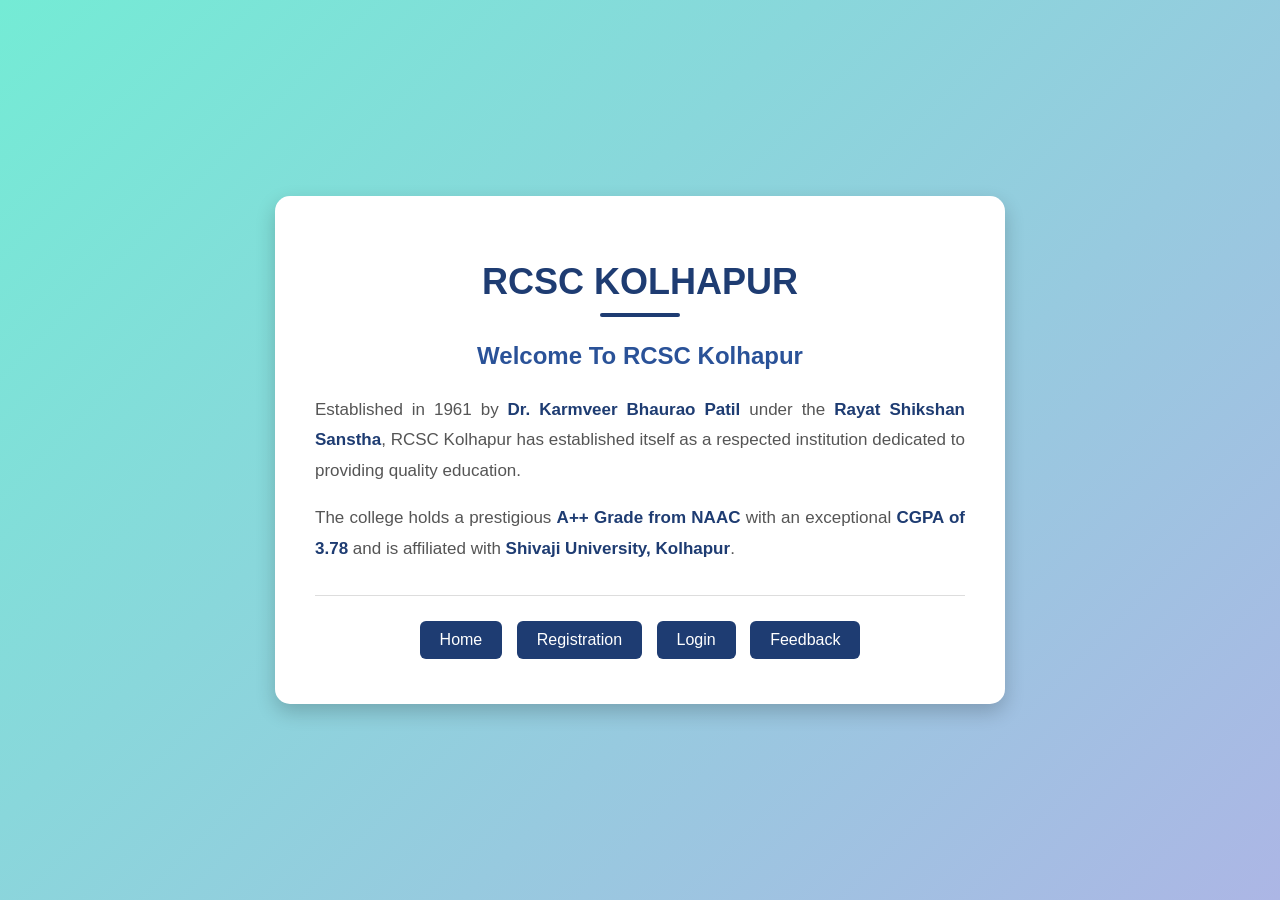
<file: AboutUs.html>
<!DOCTYPE html>
<html>
<head>
    <title>About Us</title>

    <style>
        body {
            margin: 0;
            padding: 0;
            font-family: Arial, sans-serif;
            background: linear-gradient(135deg, #74ebd5, #ACB6E5);
            min-height: 100vh;
            display: flex;
            justify-content: center;
            align-items: center;
        }

        .about-box {
            width: 650px;
            background-color: white;
            padding: 40px;
            border-radius: 15px;
            box-shadow: 0 8px 20px rgba(0, 0, 0, 0.2);
            text-align: center;
        }

        h1 {
            color: #1e3c72;
            font-size: 36px;
            margin-bottom: 10px;
        }

        h2 {
            color: #2a5298;
            margin-bottom: 25px;
        }

        .line {
            width: 80px;
            height: 4px;
            background-color: #1e3c72;
            margin: 0 auto 25px;
            border-radius: 5px;
        }

        p {
            color: #555;
            font-size: 17px;
            line-height: 1.8;
            text-align: justify;
        }

        b {
            color: #1e3c72;
        }

        .links {
            margin-top: 30px;
            padding-top: 20px;
            border-top: 1px solid #ddd;
        }

        .links a {
            display: inline-block;
            text-decoration: none;
            background-color: #1e3c72;
            color: white;
            padding: 10px 20px;
            margin: 5px;
            border-radius: 6px;
            transition: 0.3s;
        }

        .links a:hover {
            background-color: #2a5298;
            transform: scale(1.05);
        }
    </style>
</head>

<body>

    <div class="about-box">

        <h1>RCSC KOLHAPUR</h1>

        <div class="line"></div>

        <h2>Welcome To RCSC Kolhapur</h2>

        <p>
            Established in 1961 by
            <b>Dr. Karmveer Bhaurao Patil</b>
            under the <b>Rayat Shikshan Sanstha</b>,
            RCSC Kolhapur has established itself as a respected
            institution dedicated to providing quality education.
        </p>

        <p>
            The college holds a prestigious
            <b>A++ Grade from NAAC</b> with an exceptional
            <b>CGPA of 3.78</b> and is affiliated with
            <b>Shivaji University, Kolhapur</b>.
        </p>

        <div class="links">
            <a href="index.html">Home</a>
            <a href="Registration.html">Registration</a>
            <a href="Login.html">Login</a>
            <a href="Feedback.html">Feedback</a>
        </div>

    </div>

</body>
</html>
</file>
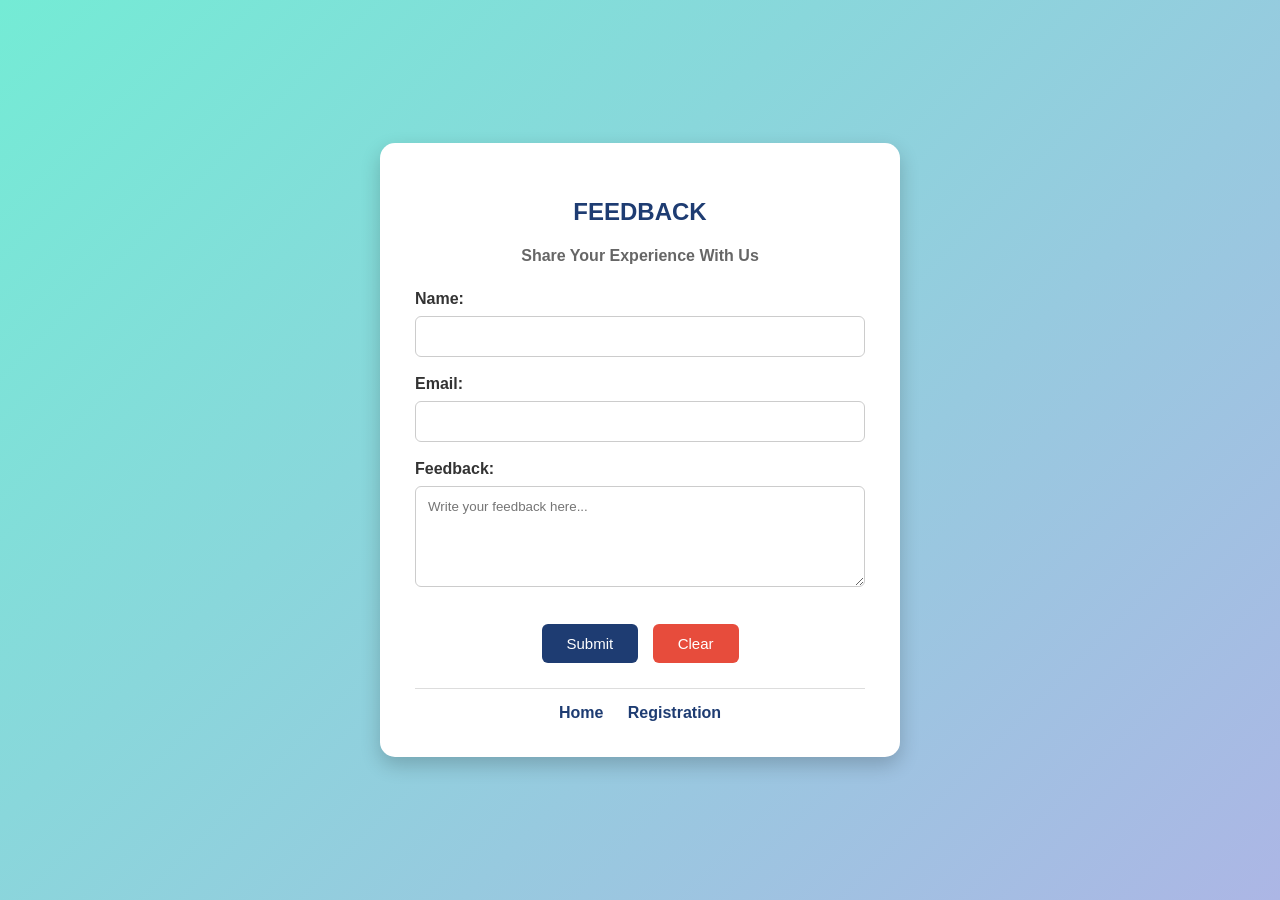
<file: Feedback.html>
<!DOCTYPE html>
<html>
<head>
    <title>Feedback Page</title>

    <style>
        body {
            margin: 0;
            padding: 0;
            font-family: Arial, sans-serif;
            background: linear-gradient(135deg, #74ebd5, #ACB6E5);
            min-height: 100vh;
            display: flex;
            justify-content: center;
            align-items: center;
        }

        .feedback-box {
            width: 450px;
            background-color: white;
            padding: 35px;
            border-radius: 15px;
            box-shadow: 0 8px 20px rgba(0, 0, 0, 0.2);
        }

        h2 {
            text-align: center;
            color: #1e3c72;
            margin-bottom: 10px;
        }

        h4 {
            text-align: center;
            color: #666;
            margin-bottom: 25px;
        }

        label {
            font-weight: bold;
            color: #333;
        }

        input[type="text"],
        input[type="email"],
        textarea {
            width: 100%;
            padding: 12px;
            margin-top: 8px;
            margin-bottom: 18px;
            border: 1px solid #ccc;
            border-radius: 6px;
            box-sizing: border-box;
            font-family: Arial, sans-serif;
        }

        textarea {
            resize: vertical;
        }

        input[type="text"]:focus,
        input[type="email"]:focus,
        textarea:focus {
            border-color: #1e3c72;
            outline: none;
        }

        .buttons {
            text-align: center;
            margin-top: 10px;
        }

        input[type="submit"],
        input[type="reset"] {
            padding: 11px 25px;
            border: none;
            border-radius: 6px;
            color: white;
            font-size: 15px;
            cursor: pointer;
            margin: 5px;
        }

        input[type="submit"] {
            background-color: #1e3c72;
        }

        input[type="reset"] {
            background-color: #e74c3c;
        }

        input[type="submit"]:hover {
            background-color: #2a5298;
        }

        input[type="reset"]:hover {
            background-color: #c0392b;
        }

        .links {
            text-align: center;
            margin-top: 20px;
            padding-top: 15px;
            border-top: 1px solid #ddd;
        }

        .links a {
            text-decoration: none;
            color: #1e3c72;
            font-weight: bold;
            margin: 0 10px;
        }

        .links a:hover {
            color: #e74c3c;
        }
    </style>
</head>

<body>

    <div class="feedback-box">

        <h2>FEEDBACK</h2>

        <h4>Share Your Experience With Us</h4>

        <form>

            <label>Name:</label>
            <input type="text" name="name" required>

            <label>Email:</label>
            <input type="email" name="email" required>

            <label>Feedback:</label>
            <textarea name="feedback" rows="5"
                placeholder="Write your feedback here..." required></textarea>

            <div class="buttons">
                <input type="submit" value="Submit">
                <input type="reset" value="Clear">
            </div>

        </form>

        <div class="links">
            <a href="index.html">Home</a>
            <a href="Registration.html">Registration</a>
        </div>

    </div>

</body>
</html>
</file>
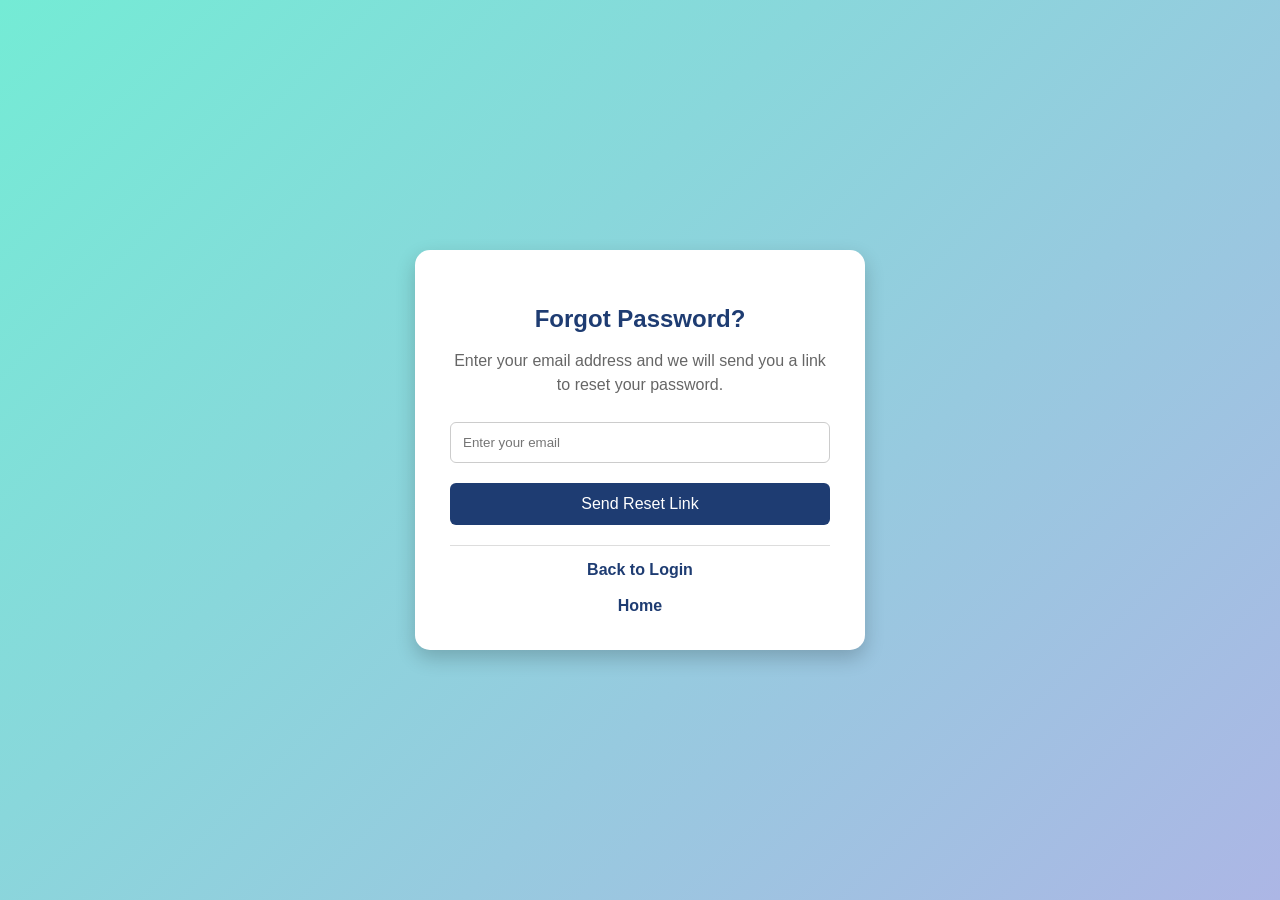
<file: Forgot Password.html>
<!DOCTYPE html>
<html>
<head>
    <title>Forgot Password</title>

    <style>
        body {
            margin: 0;
            padding: 0;
            font-family: Arial, sans-serif;
            background: linear-gradient(135deg, #74ebd5, #ACB6E5);
            height: 100vh;
            display: flex;
            justify-content: center;
            align-items: center;
        }

        .forgot-box {
            width: 380px;
            background-color: white;
            padding: 35px;
            border-radius: 15px;
            box-shadow: 0 8px 20px rgba(0, 0, 0, 0.2);
            text-align: center;
        }

        h2 {
            color: #1e3c72;
            margin-bottom: 15px;
        }

        p {
            color: #666;
            line-height: 1.5;
            margin-bottom: 25px;
        }

        input[type="email"] {
            width: 100%;
            padding: 12px;
            border: 1px solid #ccc;
            border-radius: 6px;
            box-sizing: border-box;
            margin-bottom: 20px;
        }

        input[type="email"]:focus {
            border-color: #1e3c72;
            outline: none;
        }

        input[type="submit"] {
            width: 100%;
            padding: 12px;
            background-color: #1e3c72;
            color: white;
            border: none;
            border-radius: 6px;
            font-size: 16px;
            cursor: pointer;
        }

        input[type="submit"]:hover {
            background-color: #2a5298;
        }

        .links {
            margin-top: 20px;
            border-top: 1px solid #ddd;
            padding-top: 15px;
        }

        .links a {
            text-decoration: none;
            color: #1e3c72;
            font-weight: bold;
        }

        .links a:hover {
            color: #e74c3c;
        }
    </style>
</head>

<body>

    <div class="forgot-box">

        <h2>Forgot Password?</h2>

        <p>
            Enter your email address and we will send you
            a link to reset your password.
        </p>

        <form>

            <input type="email"
                   name="email"
                   placeholder="Enter your email"
                   required>

            <input type="submit" value="Send Reset Link">

        </form>

        <div class="links">
            <a href="Login.html">Back to Login</a>
            <br><br>
            <a href="index.html">Home</a>
        </div>

    </div>

</body>
</html>
</file>
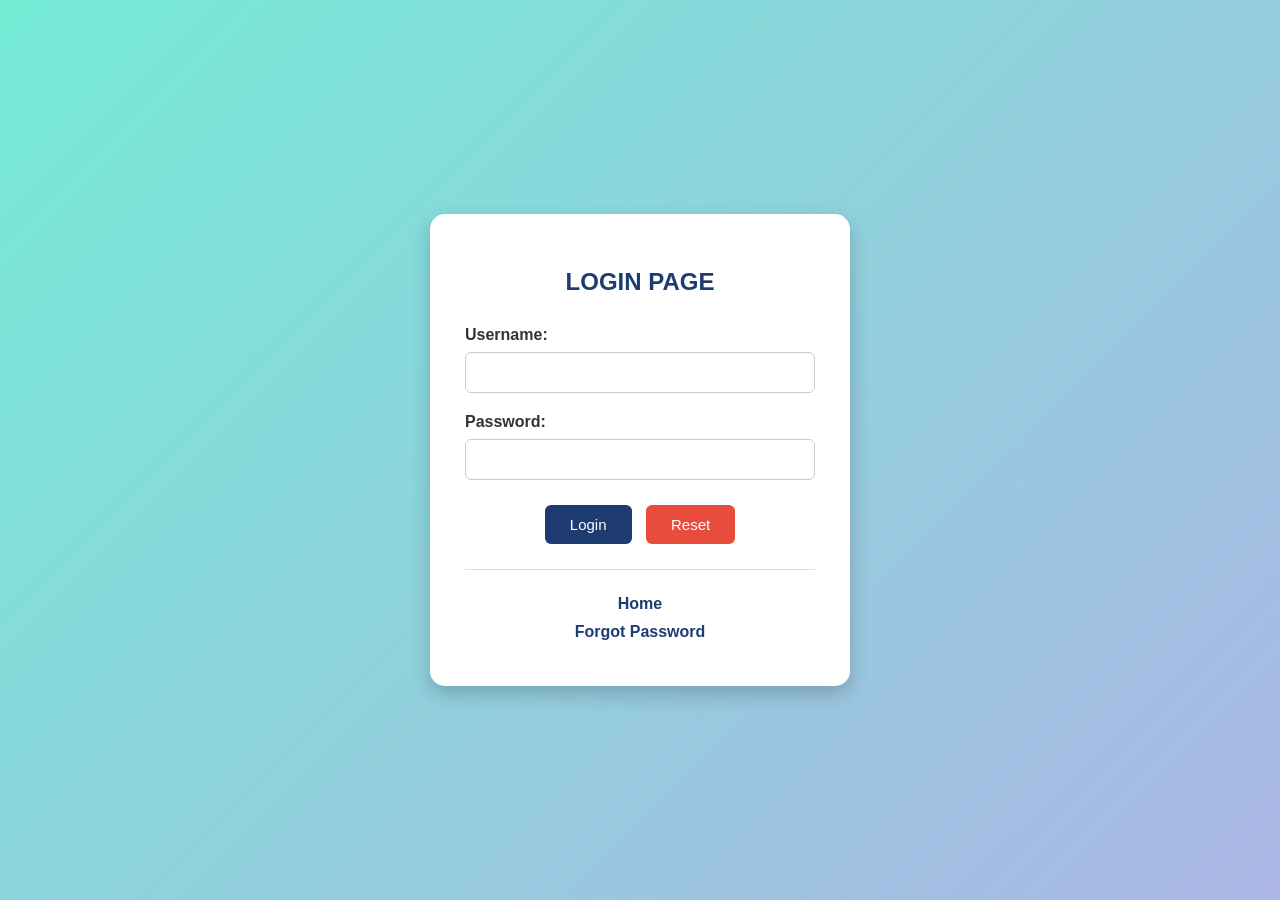
<file: Login.html>
<!DOCTYPE html>
<html>
<head>
    <title>Login Page</title>

    <style>
        body {
            margin: 0;
            padding: 0;
            font-family: Arial, sans-serif;
            background: linear-gradient(135deg, #74ebd5, #ACB6E5);
            height: 100vh;
            display: flex;
            justify-content: center;
            align-items: center;
        }

        .login-box {
            width: 350px;
            background-color: white;
            padding: 35px;
            border-radius: 15px;
            box-shadow: 0 8px 20px rgba(0, 0, 0, 0.2);
        }

        h2 {
            text-align: center;
            color: #1e3c72;
            margin-bottom: 30px;
        }

        label {
            font-weight: bold;
            color: #333;
        }

        input[type="text"],
        input[type="password"] {
            width: 100%;
            padding: 12px;
            margin-top: 8px;
            margin-bottom: 20px;
            border: 1px solid #ccc;
            border-radius: 6px;
            box-sizing: border-box;
        }

        input[type="text"]:focus,
        input[type="password"]:focus {
            border-color: #1e3c72;
            outline: none;
        }

        .buttons {
            text-align: center;
            margin-bottom: 20px;
        }

        input[type="submit"],
        input[type="reset"] {
            padding: 11px 25px;
            border: none;
            border-radius: 6px;
            color: white;
            font-size: 15px;
            cursor: pointer;
            margin: 5px;
        }

        input[type="submit"] {
            background-color: #1e3c72;
        }

        input[type="reset"] {
            background-color: #e74c3c;
        }

        input[type="submit"]:hover {
            background-color: #2a5298;
        }

        input[type="reset"]:hover {
            background-color: #c0392b;
        }

        .links {
            text-align: center;
            border-top: 1px solid #ddd;
            padding-top: 15px;
        }

        .links a {
            display: block;
            text-decoration: none;
            color: #1e3c72;
            margin: 10px;
            font-weight: bold;
        }

        .links a:hover {
            color: #e74c3c;
        }
    </style>
</head>

<body>

    <div class="login-box">

        <h2>LOGIN PAGE</h2>

        <form>

            <label>Username:</label>
            <input type="text" name="username" required>

            <label>Password:</label>
            <input type="password" name="password" required>

            <div class="buttons">
                <input type="submit" value="Login">
                <input type="reset" value="Reset">
            </div>

        </form>

        <div class="links">
            <a href="Index.html">Home</a>
            <a href="Forgot Password.html">Forgot Password</a>
        </div>

    </div>

</body>
</html>
</file>
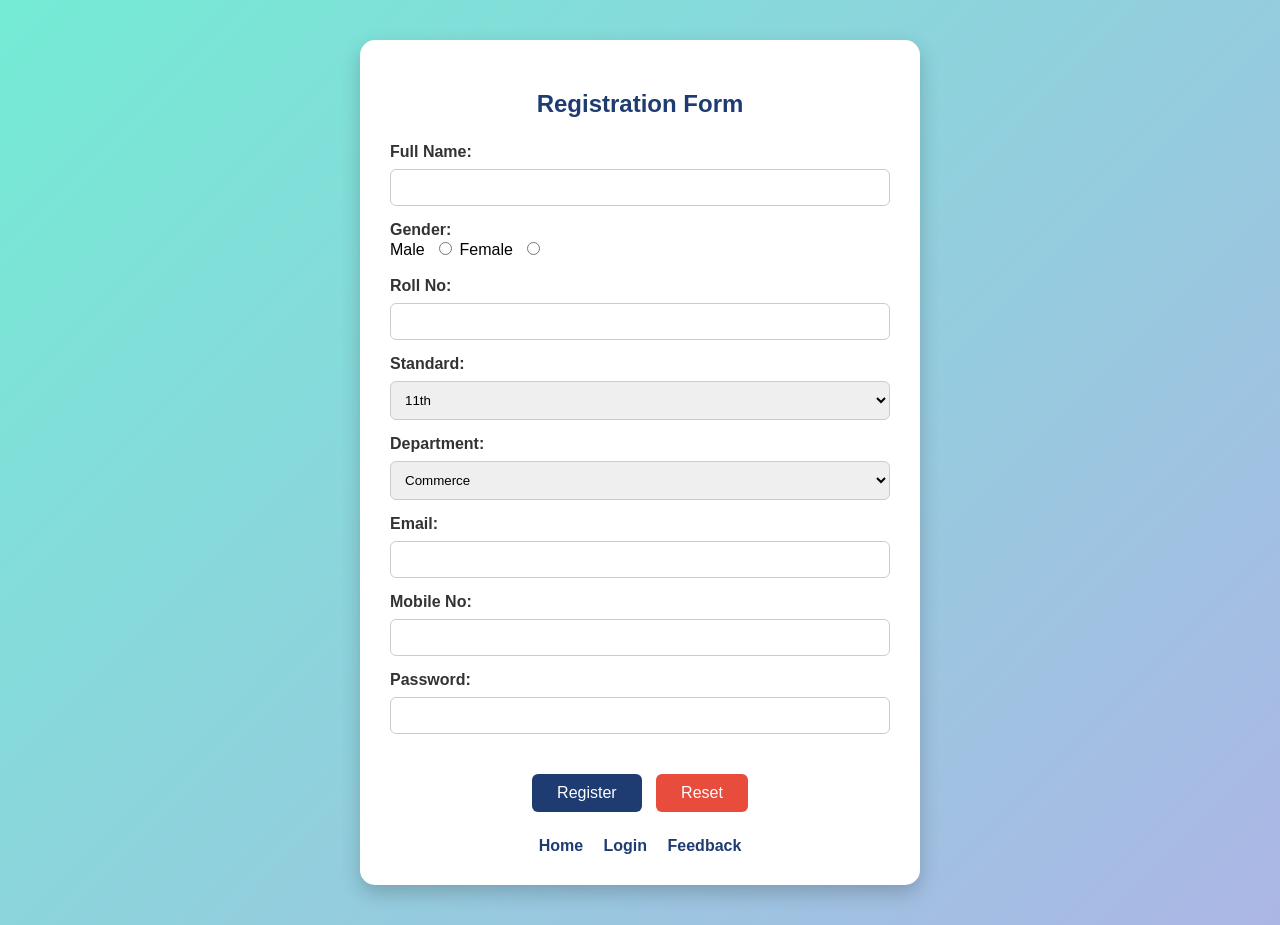
<file: Registration.html>
<!DOCTYPE html>
<html>
<head>
    <title>Registration Page</title>

    <style>
        body {
            margin: 0;
            padding: 0;
            font-family: Arial, sans-serif;
            background: linear-gradient(135deg, #74ebd5, #ACB6E5);
        }

        .container {
            width: 500px;
            margin: 40px auto;
            background-color: white;
            padding: 30px;
            border-radius: 15px;
            box-shadow: 0 8px 20px rgba(0, 0, 0, 0.2);
        }

        h2 {
            text-align: center;
            color: #1e3c72;
            margin-bottom: 25px;
        }

        label {
            font-weight: bold;
            color: #333;
        }

        input[type="text"],
        input[type="email"],
        input[type="password"],
        select {
            width: 100%;
            padding: 10px;
            margin-top: 8px;
            margin-bottom: 15px;
            border: 1px solid #ccc;
            border-radius: 6px;
            box-sizing: border-box;
        }

        input[type="radio"] {
            margin-left: 10px;
        }

        .buttons {
            text-align: center;
            margin-top: 20px;
        }

        input[type="submit"],
        input[type="reset"] {
            padding: 10px 25px;
            border: none;
            border-radius: 6px;
            color: white;
            font-size: 16px;
            cursor: pointer;
            margin: 5px;
        }

        input[type="submit"] {
            background-color: #1e3c72;
        }

        input[type="reset"] {
            background-color: #e74c3c;
        }

        input[type="submit"]:hover {
            background-color: #2a5298;
        }

        input[type="reset"]:hover {
            background-color: #c0392b;
        }

        .links {
            text-align: center;
            margin-top: 20px;
        }

        .links a {
            text-decoration: none;
            color: #1e3c72;
            font-weight: bold;
            margin: 0 8px;
        }

        .links a:hover {
            color: #e74c3c;
        }
    </style>
</head>

<body>

    <div class="container">

        <h2>Registration Form</h2>

        <form>

            <label>Full Name:</label>
            <input type="text" name="name" required>

            <label>Gender:</label><br>
            Male <input type="radio" name="gender" value="male">
            Female <input type="radio" name="gender" value="female">

            <br><br>

            <label>Roll No:</label>
            <input type="text" name="rollno" required>

            <label>Standard:</label>
            <select name="standard">
                <option>11th</option>
                <option>12th</option>
                <option>First Year</option>
                <option>Second Year</option>
                <option>Third Year</option>
            </select>

            <label>Department:</label>
            <select name="department">
                <option>Commerce</option>
                <option>Arts</option>
                <option>Science</option>
                <option>BCS</option>
                <option>BCA</option>
            </select>

            <label>Email:</label>
            <input type="email" name="email" required>

            <label>Mobile No:</label>
            <input type="text" name="mobile" required>

            <label>Password:</label>
            <input type="password" name="password" required>

            <div class="buttons">
                <input type="submit" value="Register">
                <input type="reset" value="Reset">
            </div>

        </form>

        <div class="links">
            <a href="index.html">Home</a>
            <a href="Login.html">Login</a>
            <a href="Feedback.html">Feedback</a>
        </div>

    </div>

</body>
</html>
</file>
